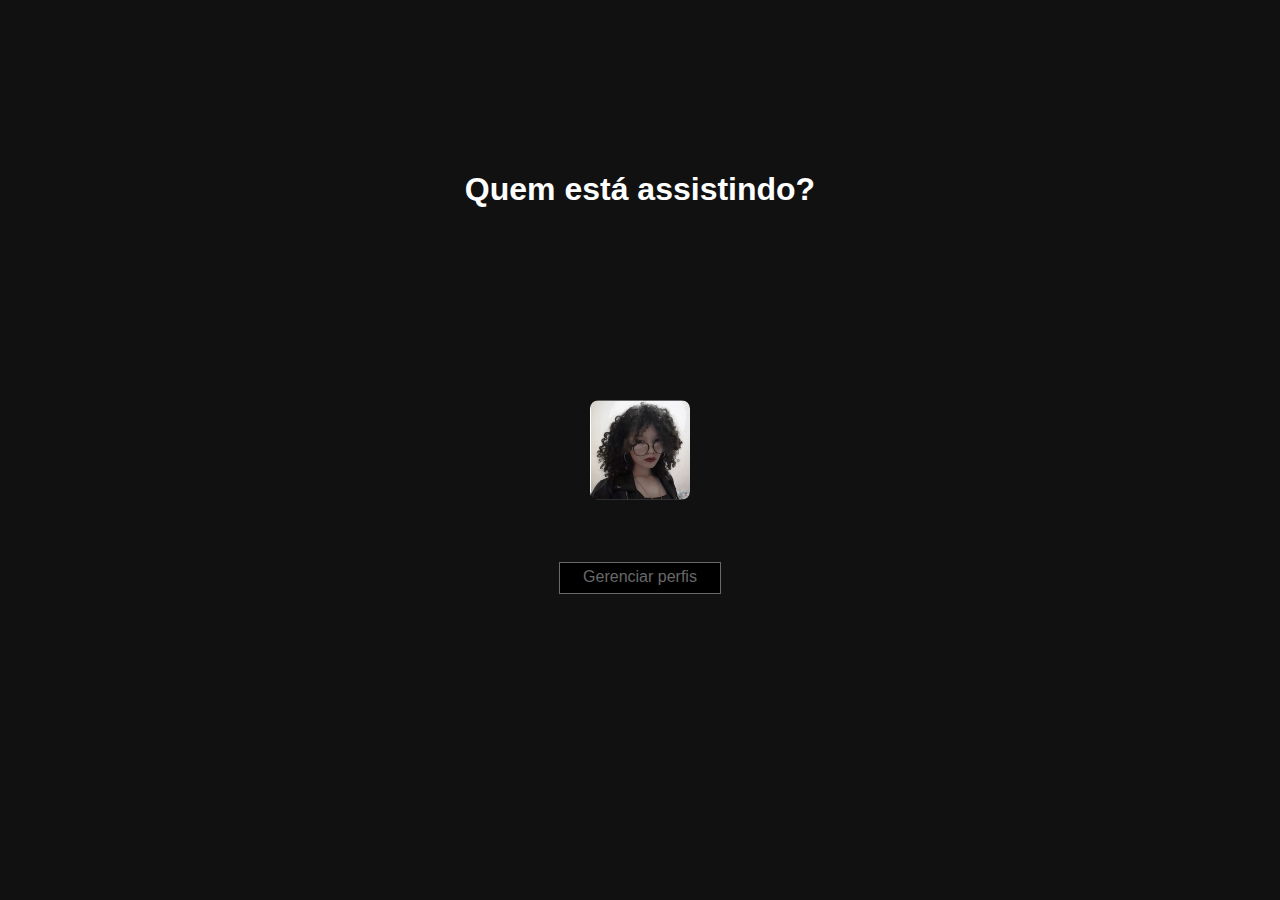
<file: index.html>
<!DOCTYPE html>
<html lang="pt-br">
<head>
    <meta charset="UTF-8">
    <meta http-equiv="X-UA-Compatible" content="IE=edge">
    <meta name="viewport" content="width=device-width, initial-scale=1.0">
    <link rel="shortcut icon" href="./imagens/favicon.ico" type="image/x-icon">
    <title>Netflix</title>
    <link rel="stylesheet" href="style.css">    
    <link rel="stylesheet" href="mediaQuery.css">
    <link
    rel="stylesheet"
    href="https://cdnjs.cloudflare.com/ajax/libs/animate.css/4.1.1/animate.min.css"
  />

</head>
<body>
    <h1 class="animate__animated animate__fadeInDown">Quem está assistindo?</h1>
    <a href="principal.html" target="_blank" >
        <div id="vitoria" >
        </div>
    </a>
    <p></p>
    <div id="perfis">
        Gerenciar perfis
    </div>
</body>
</html>
</file>
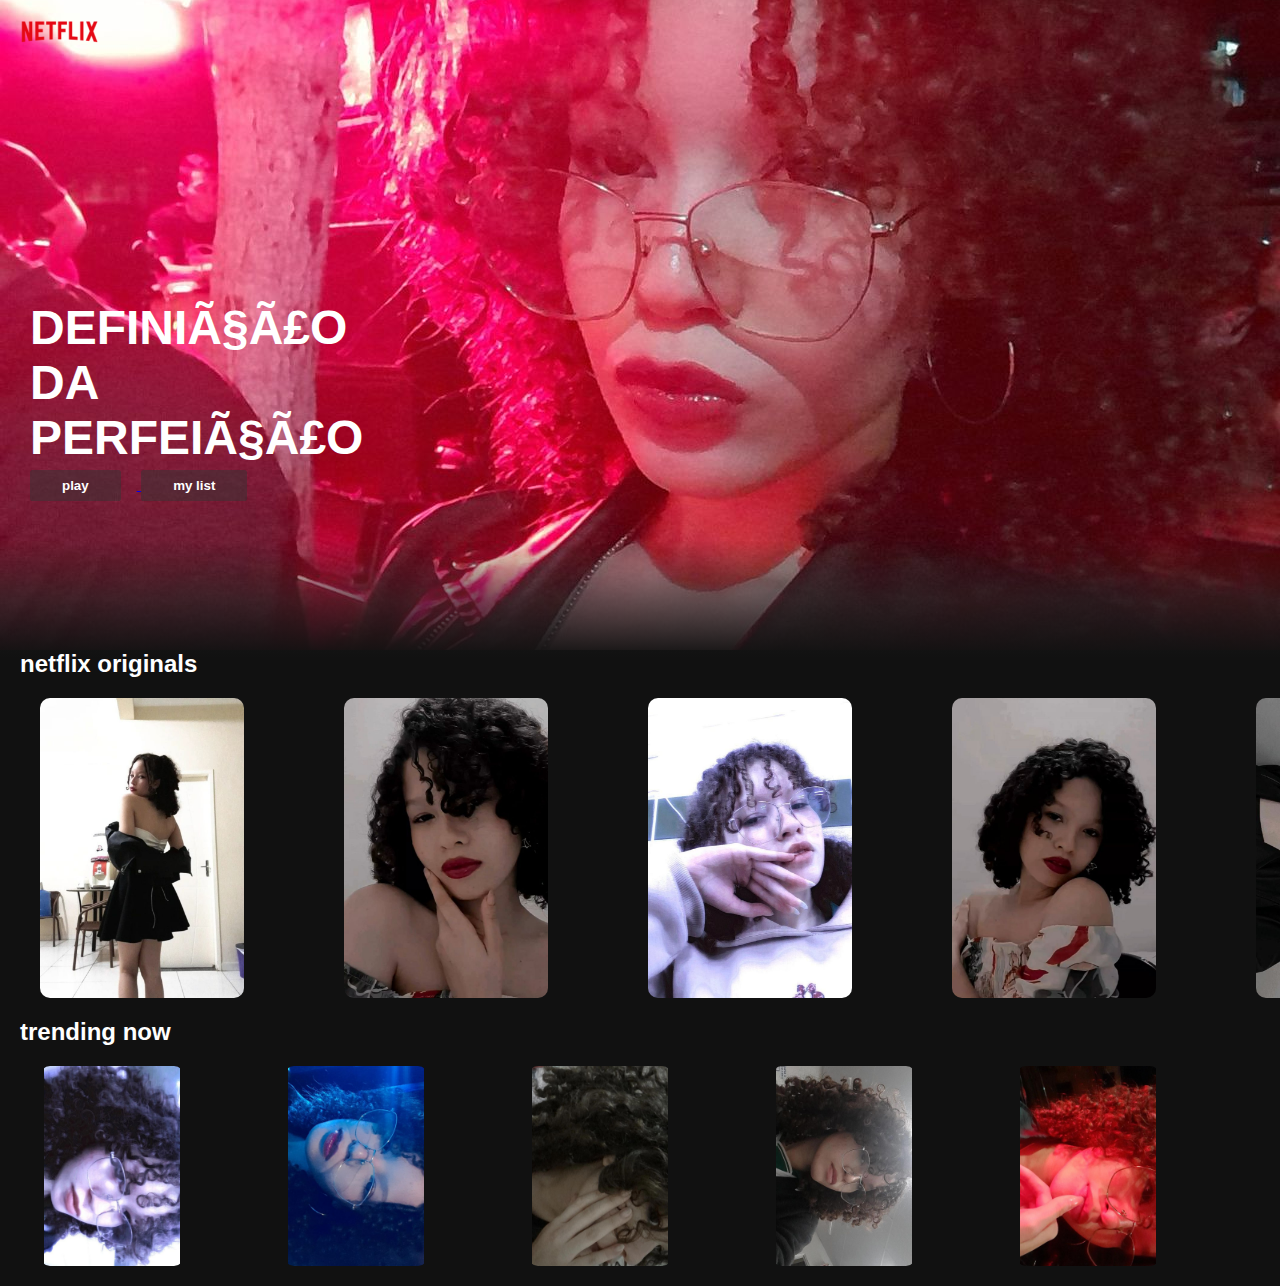
<file: principal.html>
<!DOCTYPE html>
<html lang="pt-br>
<head>
  <meta charset="UTF-8">
  <meta name="viewport" content="width=
  , initial-scale=1.0">
  <title>netflix clone</title>
  <link rel="stylesheet" href="principal.css">
  <link rel="shortcut icon" href="./imagens/favicon.ico" type="image/x-icon">
  <link rel="stylesheet" href="mediaQuerPrincipal.css">
  
</head>
<body>
  <div class="nav" id="nav">
    <img src="imagens/netflix-logo.png" alt="" class="nav__logo">
  </div>
  
  <!-- header -->
   <div class="banner">
    <div class="banner__contents">
      <h1 class="banner__title"><p>Definição <br>
        da <br>
        perfeição</p></h1>
      <div class="banner__buttons">
        <a href="assistir.html" target="_blank">
          <button class="banner__button" >play</button>
      </a>
        <button class="banner__button">my list</button>
      </div>
      
    </div>
    <div class="banner--fadeBottom"></div>
   </div>
  <!-- netflix originals -->
  <div class="row">
    <h2>netflix originals</h2>
    <div class="row__posters">
      <img src="imagens/large.jpg" alt="" class="row__poster row__posterLarge" />
      <img src="imagens/large2.jpg" alt="" class="row__poster row__posterLarge" />
      <img src="imagens/large4.jpg" alt="" class="row__poster row__posterLarge" />
      <img src="imagens/large3.jpg" alt="" class="row__poster row__posterLarge" />
      <img src="imagens/large5.jpg" alt="" class="row__poster row__posterLarge" />
    </div>
  </div>

  <!-- trending now -->
  <div class="row">
    <h2>trending now</h2>
    <div class="row__posters">
      <img src="imagens/large6.jpg" alt="" class="row__poster" />
      <img src="imagens/large7.jpg" alt="" class="row__poster" />
      <img src="imagens/large8.jpg" alt="" class="row__poster" />
      <img src="imagens/large9.jpg" alt="" class="row__poster" />
      <img src="imagens/large10.jpg" alt="" class="row__poster" />
    </div>
  </div>

  <script src="script.js"></script>
</body>
</html>
</file>
<file: style.css>
@charset "UTF-8";

/* PARA CELULAR */ 
* {
    font-family: Arial, Helvetica, sans-serif;
}

body {
    background-color: rgb(17, 17, 17);
}

h1 {
    text-align: center;
    position: relative;
    top: 150px;
    color: white;
}

div#vitoria{
    background-image: url(imagens/1.jpg);
    background-position: center center;
    background-size: contain;
    background-repeat: no-repeat;
    position: absolute;
    top: 50%;
    left: 50%;
    transform: translate(-50%, -50%);
    border-radius: 8px;
    background-color: white;
    width: 100px;
    height: 99px;
 
    transition: transform 0.3s ease;
}

div#bruna:hover {
    transform: translate(-50%, -60%);
}

p {
    color: rgb(105, 105, 105);
    position: absolute;
    top: 50%;
    left: 50%;
    transform: translate(-50%, 300%);
}

div#perfis {
    position: absolute;
    top: 50%;
    left: 50%;
    transform: translate(-50%, 350%);
    padding: 5px;
    border: 1px solid rgb(105, 105, 105);
    background-color: black;
    color: rgb(105, 105, 105);
    height: 20px;
    width: 150px;
    text-align: center;
    margin: 5px white;
}
</file>
<file: mediaQuery.css>
@charset "UTF-8";

@media screen and (min-width: 700px) and (max-width: 950px) {
    * {
        font-family: Arial, Helvetica, sans-serif;
    }
    h1 {
        text-align: center;
        position: relative;
        top: 150px;
        color: white;
    }
    div#vitoria {
        background-image: url(imagens/amor.jpeg);
        background-position: center center;
        background-size: contain;
        background-repeat: no-repeat;
        position: absolute;
        top: 50%;
        left: 50%;
        transform: translate(-50%, -50%);
        border-radius: 8px;
        background-color: white;
        width: 90px;
        height: 100px;
    }
    p {
        color: rgb(105, 105, 105);
        position: absolute;
        top: 50%;
        left: 50%;
        transform: translate(-50%, 300%);
    }
    div#perfis {
        position: absolute;
        top: 50%;
        left: 50%;
        transform: translate(-50%, 350%);
        padding: 5px;
        border: 1px solid rgb(105, 105, 105);
        background-color: black;
        color: rgb(105, 105, 105);
        height: 20px;
        width: 150px;
        text-align: center;
        margin: 5px white;
    }
}

@media screen and (min-width: 950px) {
    * {
        font-family: Arial, Helvetica, sans-serif;
    }
    h1 {
        text-align: center;
        position: relative;
        top: 150px;
        color: white;
    }
    div#bruna {
        background-image: url(imagens/amor.jpeg);
        background-position: center center;
        background-size: contain;
        background-repeat: no-repeat;
        position: absolute;
        top: 50%;
        left: 50%;
        transform: translate(-50%, -50%);
        border-radius: 8px;
        background-color: white;
        width: 90px;
        height: 100px;
    }
    p {
        color: rgb(105, 105, 105);
        position: absolute;
        top: 50%;
        left: 50%;
        transform: translate(-50%, 300%);
    }
    div#perfis {
        position: absolute;
        top: 50%;
        left: 50%;
        transform: translate(-50%, 350%);
        padding: 5px;
        border: 1px solid rgb(105, 105, 105);
        background-color: black;
        color: rgb(105, 105, 105);
        height: 20px;
        width: 150px;
        text-align: center;
        margin: 5px white;
    }
}
</file>
<file: principal.css>
*{
  margin: 0;
  box-sizing: border-box;
}

body{
  font-family: Arial, Helvetica, sans-serif;
  background-color: #111;
}

.row__poster{
  width: 100%;
  object-fit: contain;
  max-height: 200px;
  margin-right: 100px;
  transition: transform 450ms;
  border-radius: 10px;
}

.row__posters{
  display: flex;
  overflow-y: hidden;
  overflow-x: scroll;
  padding: 20px;
}

.row__poster:hover{
  transform: scale(1.08);
}

.row__posters::-webkit-scrollbar{
  display: none;
}

.row__posterLarge{
  max-height: 300px;
}

.row__posterLarge:hover{
  transform: scale(1.09);
}

.row{
  color: white;
  margin-left: 20px;
}

.banner{
  background-image: url(imagens/tres\ \(1\).jpg);
  background-size: cover;
  background-position: center center;
  color: white;
  object-fit: contain;
  height: 650px;
}

.banner__contents{
  margin-left: 30px;
  padding-top: 300px;
  height: 500px;
}

.banner__title{
  font-size: 3rem;
  font-weight: 300;
  padding-bottom: 100px;
  text-transform: uppercase;
}

.banner__description{
  width: 45rem;
  line-height: 1.3;
  padding-top: 1rem;
  font-size: 0.8rem;
  max-width: 360px;
  height: 180px;
}

.banner__button{
  cursor: pointer;
  color: #fff;
  outline: none;
  border: none;
  font-weight: 700;
  border-radius: 0.2vw;
  padding-left: 2rem;
  padding-right: 2rem;
  margin-right: 1rem;
  padding-top: 0.5rem;
  padding-bottom: 0.5rem;
  background-color: rgba(51, 51, 51, 0.5);
}

.banner__button:hover{
  color: #000;
  background-color: #e6e6e6;
  transition: all 0.2s;
}

.banner--fadeBottom{
  margin-top: 40px;
  height: 7.4rem;
  background-image: linear-gradient(180deg, transparent, rgba(37, 37, 37, 0.61), #111);
}

.nav__logo{
  width: 80px;
  object-fit: contain;
}

.nav__avatar{
  width: 30px;
  object-fit: contain;
}

.nav{
  position: fixed;
  top: 0;
  width: 100%;
  display: flex;
  justify-content: space-between;
  padding: 20px;
  z-index: 1;
  transition-timing-function: ease-in;
  transition: all 0.5s;
}

.nav__black{
  background-color: #111;
}

@media screen and (min-width: 900px) {
  .banner__title {
  font-size: 3rem;
  font-weight: 700;
  padding-bottom: 0.3rem;
  margin-right: 10px;
}

.banner{
  background-image: url(imagens/tres\ \(1\).jpg);
  background-size: cover;
  background-position: center center;
  color: white;
  object-fit: contain;
  height: 650px;
}

.banner__contents{
  margin-left: 30px;
  padding-top: 300px;
  height: 500px;
}
}
</file>
<file: mediaQuerPrincipal.css>
@media screen and (min-width: 700px) and (max-width: 902px) {
    * {
        font-family: Arial, Helvetica, sans-serif
    }
    div#imagem {
        background-image: url(imagens/1.jpeg);
        background-size: cover;
        background-position: center center;
        width: 99%;
        height: 400px;
        border-radius: 5px;
        box-shadow: 1px 1px 8px rgba(146, 146, 146, 0.274);
    }
    h5#navegar {
        color: white;
        position: absolute;
        bottom: 92.5%;
        left: 13%;
        font-size: 0.7em;
    }
    p#alta {
        color: white;
        font-size: 1.1em;
        position: absolute;
        top: 50%;
        left: 50%;
        transform: translate( -410%, 500%);

    }
    ul#tp {
        position: absolute;
        top: 60%;
        left: 50%;
        transform: translate(-50%,);
        display: flex;
        
    
    }
    ul#tp img {
    
        width: 250px;
        margin: 10px;
        border-radius: 1px;
        box-shadow: 1px 1px 1px rgba(255, 255, 255, 0.136);
    }
    p#novamente {
        color: white;
        font-size: 1.1em;
        position: absolute;
        top: 50%;
        left: 50%;
        transform: translate( -158%, 1600%);
    }
    ul#sp {
        position: absolute;
        top: 120%;
        left: 50%;
        transform: translate(-50%,);
        display: flex;
        
    
    }
    
    ul#sp img {
        width: 250px;
        margin: 10px;
        border-radius: 2px;
        box-shadow: 1px 1px 1px rgba(255, 255, 255, 0.136);
    }
    
}

@media screen and (min-width: 900px) {
    * {
        font-family: Arial, Helvetica, sans-serif
    }
    div#imagem {
        background-image: url(imagens/WhatsApp\ Image\ 2023-04-18\ at\ 11.05.38.jpeg);
        background-size: cover;
        background-position: center center;
        width: 99%;
        height: 500px;
        border-radius: 5px;
        box-shadow: 1px 1px 8px rgba(146, 146, 146, 0.274);
    }
    img#logo {
        position: absolute;
        bottom: 90%;
        size: 5px;
        width: 100px;
    }
    h5#navegar {
        color: white;
        position: absolute;
        bottom: 94%;
        left: 13%;
        font-size: 0.9em;
    }
    #lupa {
        position: absolute;
        top: 4%;
        left: 88%;
        color: white;
        width: 90px;
        height: 60px;
    
    }
    
    #sino {
        position: absolute;
        top: 3.7%;
        left: 84%;
        color: white;
    }
    div#icon {
        background-image: url(imagens/8.jpeg);
        background-position: right right;
        background-size: cover;
        position: absolute;
        top: 2%;
        left: 92%;
        width: 42px;
        height: 50px;
        border-radius: 5px;
    }
    p#titulo {
        font-family: Arial, Helvetica, sans-serif;
        color: white;
        font-size: 1.8em;
        text-transform: uppercase;
        position: absolute;
        top: 19%;
        left: 3%;
    }

    p#subtitulo {
        color: white;
        font-size: 0.9em;
        position: absolute;
        top: 35%;
        left: 3%;
    }

    div#play{
    display: inline-block;
    color: rgb(57, 57, 57);
    background-color: white;
    width: 100px;
    height: 35px;
    position: absolute;
    top: 55%;
    left: 3%;
    border-radius: 3px;
    text-align: center;
    font-size: 1.2em;
    box-shadow: 1px 1px 5px rgba(255, 255, 255, 0.407);
    line-height: 35px;

    transition: 0.3s ease;
}

div#play:hover {
    position: absolute;
    top: 54%;
    left: 3%;
}

p#alta {
    color: white;
    font-size: 1.1em;
    position: absolute;
    top: 65%;
    left: 50%;
    transform: translate( -410%, 500%);

}
ul#tp {
    position: absolute;
    top: 75%;
    left: 50%;
    transform: translate(-50%,);
    display: flex;
    

}
ul#tp img {

    width: 250px;
    margin: 10px;
    border-radius: 1px;
    box-shadow: 1px 1px 1px rgba(255, 255, 255, 0.136);} 

    p#novamente {
        color: white;
        font-size: 1.1em;
        position: absolute;
        top: 65%;
        left: 50%;
        transform: translate( -158%, 1600%);
    }
    ul#sp {
        position: absolute;
        top: 135%;
        left: 50%;
        transform: translate(-50%,);
        display: flex;
        
    
    }
    
    ul#sp img {
        width: 250px;
        margin: 10px;
        border-radius: 2px;
        box-shadow: 1px 1px 1px rgba(255, 255, 255, 0.136);
    }
}
</file>
